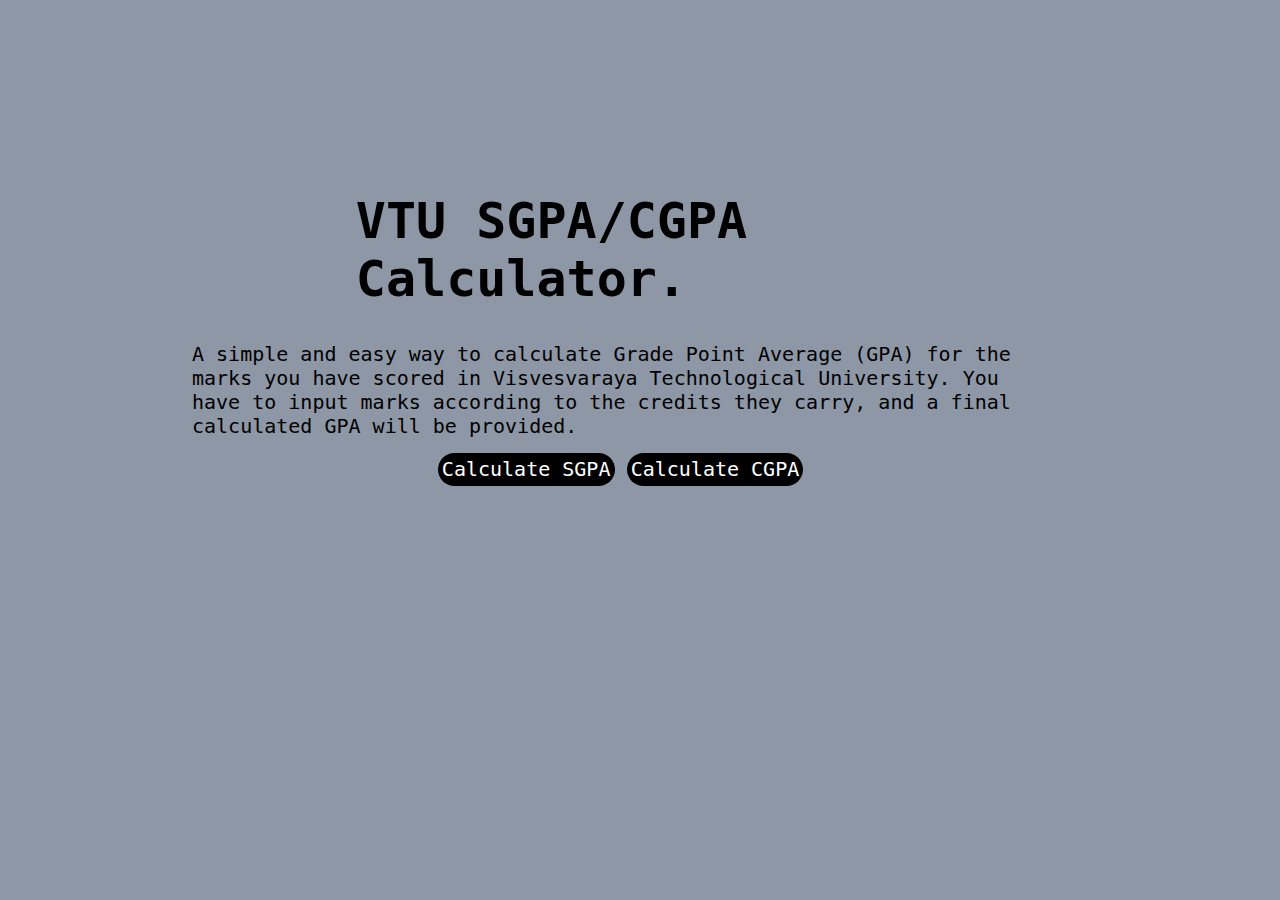
<file: index.html>
<!DOCTYPE html>
<html lang="en">
<head>
  <meta charset="UTF-8">
  <meta name="viewport" content="width=device-width, initial-scale=1.0">
  <link rel="stylesheet" href="index.css"/>
  <title>CGPA and SGPA Calculator</title>
</head>
 <body>
  <div class="contain" >
      <h1 >VTU SGPA/CGPA Calculator.</h1>
      <p   >
        A simple and easy way to calculate Grade Point Average (GPA) for the
        marks you have scored in Visvesvaraya Technological University. You
        have to input marks according to the credits they carry, and a final
        calculated GPA will be provided.
      </p>
      <a
        id="a"
        role="button"
        href="./html/sgpa.html"
        >Calculate SGPA</a
      >
      <a
        
        role="button"
        href="./html/cgpa.html"
        >Calculate CGPA</a
      >
      
  </div>
</body>
</html>
</file>
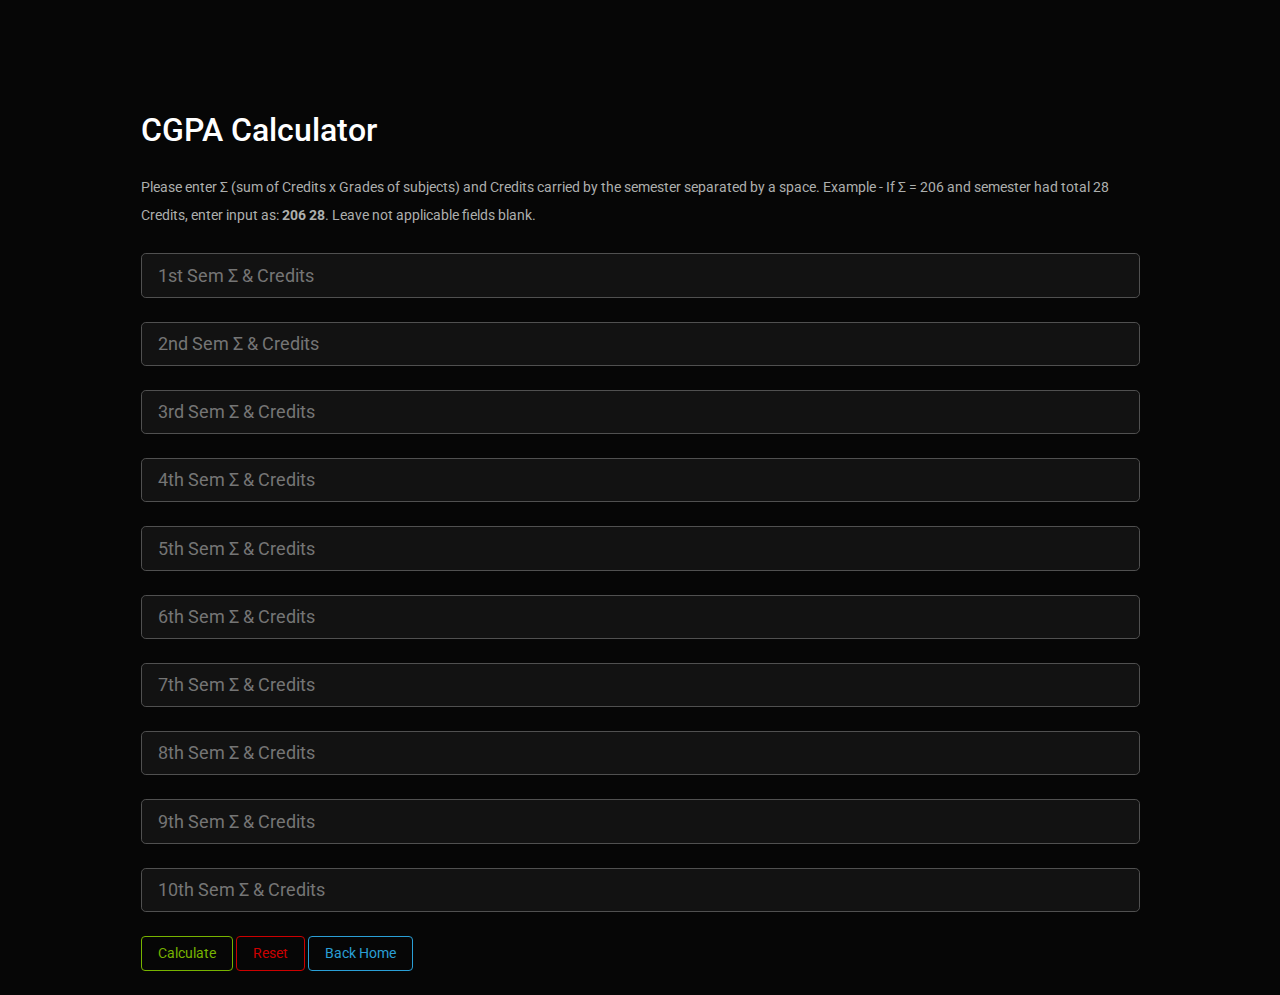
<file: html/cgpa.html>
<!DOCTYPE html>
<html lang="en">
  <head>
    <!-- Global site tag (gtag.js) - Google Analytics -->
    <script
      async
      src="https://www.googletagmanager.com/gtag/js?id=UA-133160807-5"
    ></script>
    <script>
      window.dataLayer = window.dataLayer || [];
      function gtag() {
        dataLayer.push(arguments);
      }
      gtag("js", new Date());

      gtag("config", "UA-133160807-5");
    </script>

    <meta content="text/html" charset="utf-8" http-equiv="Content-Type" />
    <meta
      name="viewport"
      content="width=device-width, initial-scale=1, user-scalable=no, maximum-scale=1, minimum-scale=1"
    />

    <!-- Basic Meta-Tags -->
    <meta
      name="description"
      content="A simple and easy way to calculate Grade Point Average (GPA) for the marks you have scored in Visvesvaraya Technological University."
    />
    <meta name="keywords" content="VTU, Engineering, Bangalore" />
    <meta name="classification" content="Educational" />

    <meta name="distribution" content="global" />
    <meta name="author" content="Vivek Mishra" />

    <meta name="theme-color" content="#060606" />
    <title>VTU CGPA Calculator</title>

    <!-- Fevicon -->
    <link
      rel="shortcut icon"
      href="../images/favicon.ico"
      type="image/x-icon"
    />
    <link rel="icon" href="../images/favicon.ico" type="image/x-icon" />

    <link rel="stylesheet" href="../css/bootstrap.min.css" />
    <link rel="stylesheet" href="../css/style.css" />
    <script src="../js/cgpa.js"></script>
  </head>

  <body>
    <div class="container">
      <div id="main-bg">
        <h4 class="mb-4">CGPA Calculator</h4>
        <p class="display-5">
          Please enter Σ (sum of Credits x Grades of subjects) and Credits
          carried by the semester separated by a space. Example - If Σ = 206 and
          semester had total 28 Credits, enter input as: <b>206 28</b>. Leave
          not applicable fields blank.
        </p>
        <h5 id="result" class="mb-4"></h5>
        <form name="cgpa_form">
          <input
            type="text"
            class="form-control-lg mb-4"
            placeholder="1st Sem Σ & Credits"
            name="one"
          /><br />
          <input
            type="text"
            class="form-control-lg mb-4"
            placeholder="2nd Sem Σ & Credits"
            name="two"
          /><br />
          <input
            type="text"
            class="form-control-lg mb-4"
            placeholder="3rd Sem Σ & Credits"
            name="three"
          /><br />
          <input
            type="text"
            class="form-control-lg mb-4"
            placeholder="4th Sem Σ & Credits"
            name="four"
          /><br />
          <input
            type="text"
            class="form-control-lg mb-4"
            placeholder="5th Sem Σ & Credits"
            name="five"
          /><br />
          <input
            type="text"
            class="form-control-lg mb-4"
            placeholder="6th Sem Σ & Credits"
            name="six"
          /><br />
          <input
            type="text"
            class="form-control-lg mb-4"
            placeholder="7th Sem Σ & Credits"
            name="seven"
          /><br />
          <input
            type="text"
            class="form-control-lg mb-4"
            placeholder="8th Sem Σ & Credits"
            name="eight"
          /><br />
          <input
            type="text"
            class="form-control-lg mb-4"
            placeholder="9th Sem Σ & Credits"
            name="nine"
          /><br />
          <input
            type="text"
            class="form-control-lg mb-4"
            placeholder="10th Sem Σ & Credits"
            name="ten"
          /><br />
        </form>

        <button onclick="calculate_cgpa()" class="btn btn-outline-success mb-4">
          Calculate
        </button>
        <a href="cgpa.html"
          ><button class="btn btn-outline-danger mb-4">Reset</button>
        </a>
        <a href="../index.html"
          ><button class="btn btn-outline-primary mb-4">Back Home</button>
        </a>
      </div>
    </div>
  </body>
</html>
</file>
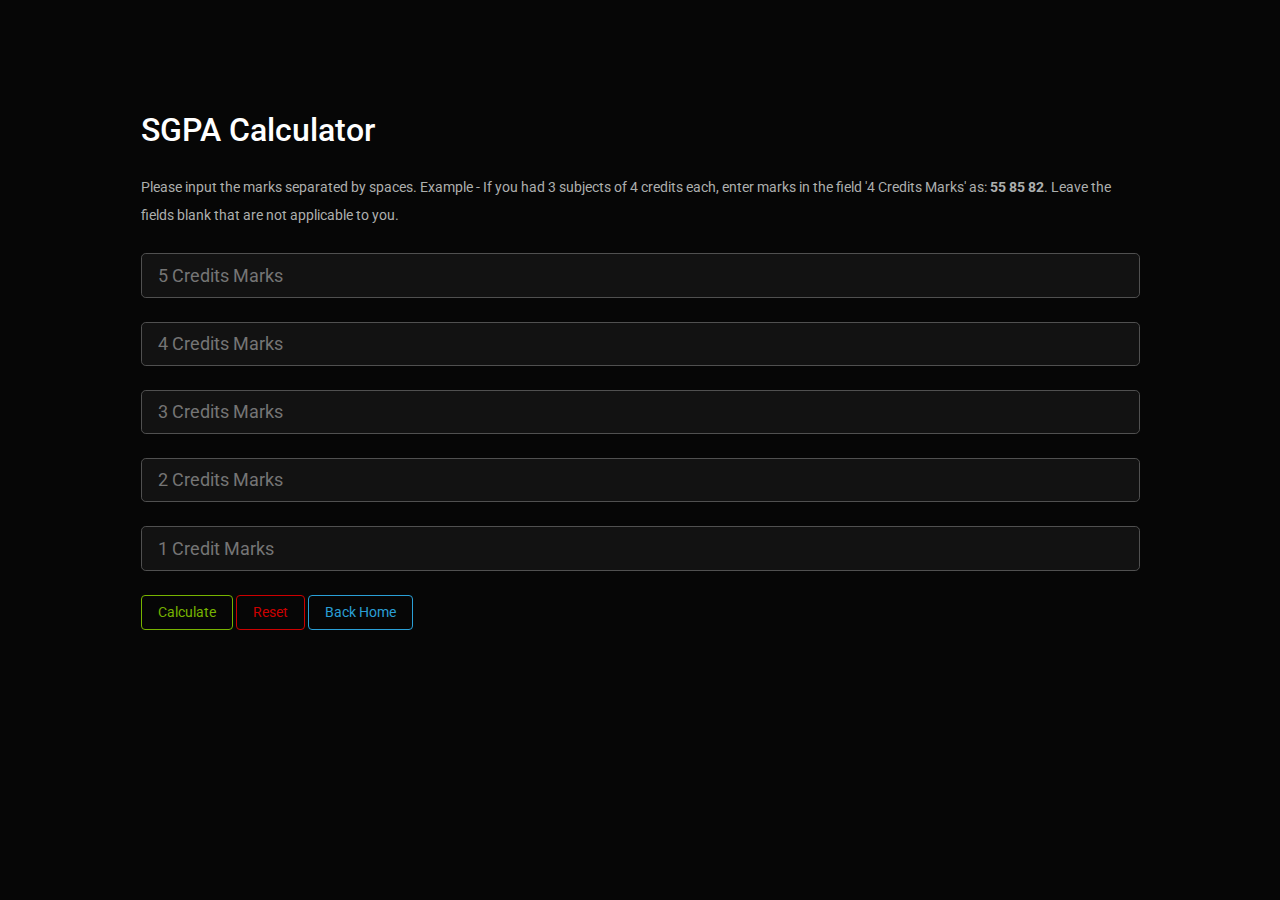
<file: html/sgpa.html>
<!DOCTYPE html>
<html lang="en">
  <head>
    <!-- Global site tag (gtag.js) - Google Analytics -->
    <script
      async
      src="https://www.googletagmanager.com/gtag/js?id=UA-133160807-5"
    ></script>
    <script>
      window.dataLayer = window.dataLayer || [];
      function gtag() {
        dataLayer.push(arguments);
      }
      gtag("js", new Date());

      gtag("config", "UA-133160807-5");
    </script>

    <meta content="text/html" charset="utf-8" http-equiv="Content-Type" />
    <meta
      name="viewport"
      content="width=device-width, initial-scale=1, user-scalable=no, maximum-scale=1, minimum-scale=1"
    />

    <!-- Basic Meta-Tags -->
    <meta
      name="description"
      content="A simple and easy way to calculate Grade Point Average (GPA) for the marks you have scored in Visvesvaraya Technological University."
    />
    <meta name="keywords" content="VTU, Engineering, Bangalore" />
    <meta name="classification" content="Educational" />

    <meta name="distribution" content="global" />
    <meta name="author" content="Vivek Mishra" />

    <meta name="theme-color" content="#060606" />
    <title>VTU SGPA Calculator</title>

    <!-- Fevicon -->
    <link
      rel="shortcut icon"
      href="../images/favicon.ico"
      type="image/x-icon"
    />
    <link rel="icon" href="../images/favicon.ico" type="image/x-icon" />

    <link rel="stylesheet" href="../css/bootstrap.min.css" />
    <link rel="stylesheet" href="../css/style.css" />
    <script src="../js/sgpa.js"></script>
  </head>

  <body>
    <div class="container">
      <div id="main-bg">
        <h4 class="mb-4">SGPA Calculator</h4>
        <p class="display-5">
          Please input the marks separated by spaces. Example - If you had 3
          subjects of 4 credits each, enter marks in the field '4 Credits Marks'
          as: <b>55 85 82</b>. Leave the fields blank that are not applicable to
          you.
        </p>
        <h5 id="result" class="mb-4"></h5>
        <form name="sgpa_form">
          <input
            type="text"
            class="form-control-lg mb-4"
            placeholder="5 Credits Marks"
            name="five"
          /><br />
          <input
            type="text"
            class="form-control-lg mb-4"
            placeholder="4 Credits Marks"
            name="four"
          /><br />
          <input
            type="text"
            class="form-control-lg mb-4"
            placeholder="3 Credits Marks"
            name="three"
          /><br />
          <input
            type="text"
            class="form-control-lg mb-4"
            placeholder="2 Credits Marks"
            name="two"
          /><br />
          <input
            type="text"
            class="form-control-lg mb-4"
            placeholder="1 Credit Marks"
            name="one"
          /><br />
        </form>

        <button onclick="calculate()" class="btn btn-outline-success mb-4">
          Calculate
        </button>
        <a href="sgpa.html"
          ><button class="btn btn-outline-danger mb-4">Reset</button>
        </a>
        <a href="../index.html"
          ><button class="btn btn-outline-primary mb-4">Back Home</button>
        </a>
      </div>
    </div>
  </body>
</html>
</file>
<file: index.css>
*{
    background-color: rgb(142, 151, 166);
  
  }
  
  
  body {
    font-family: "Roboto Mono", monospace;
    margin: 15% 5% 5% 15%;
    font-size:20px ;
  
  }
  .contain {
    box-sizing: border-box;
    width: 80%;
    height: 80%;
  }
   h1{
    font-size: 50px;
    padding-left: 20%;
  } 
  a{
    background-color: black;
    padding: 0.5% 0.5% 0.5% 0.5%;
  border-radius: 30px;
  color: white;
  text-decoration: none;
  }
  #a{
    margin-left: 30%;
    
  }
</file>
<file: css/style.css>
/* @font-face {
  font-family: "Roboto Mono";
 
  font-weight: 500;
  font-style: normal;
  font-display: swap;
}  */

 #main-bg {
  padding: 10% 5% 0% 5%;
  line-height: 2;
}
.form-control-lg {
  width: 100%;
  background-color: #121212;
  border: 1px solid #505050;
 color: white; 
 }

#result {
  color: #b4b4b4;
  line-height: 1.5;
}

#error {
  color: #cc0000;
  line-height: 1.5;
  font-size: initial;
}

#res-mod {
  color: #77b300;
  font-weight: bold;
}
</file>
